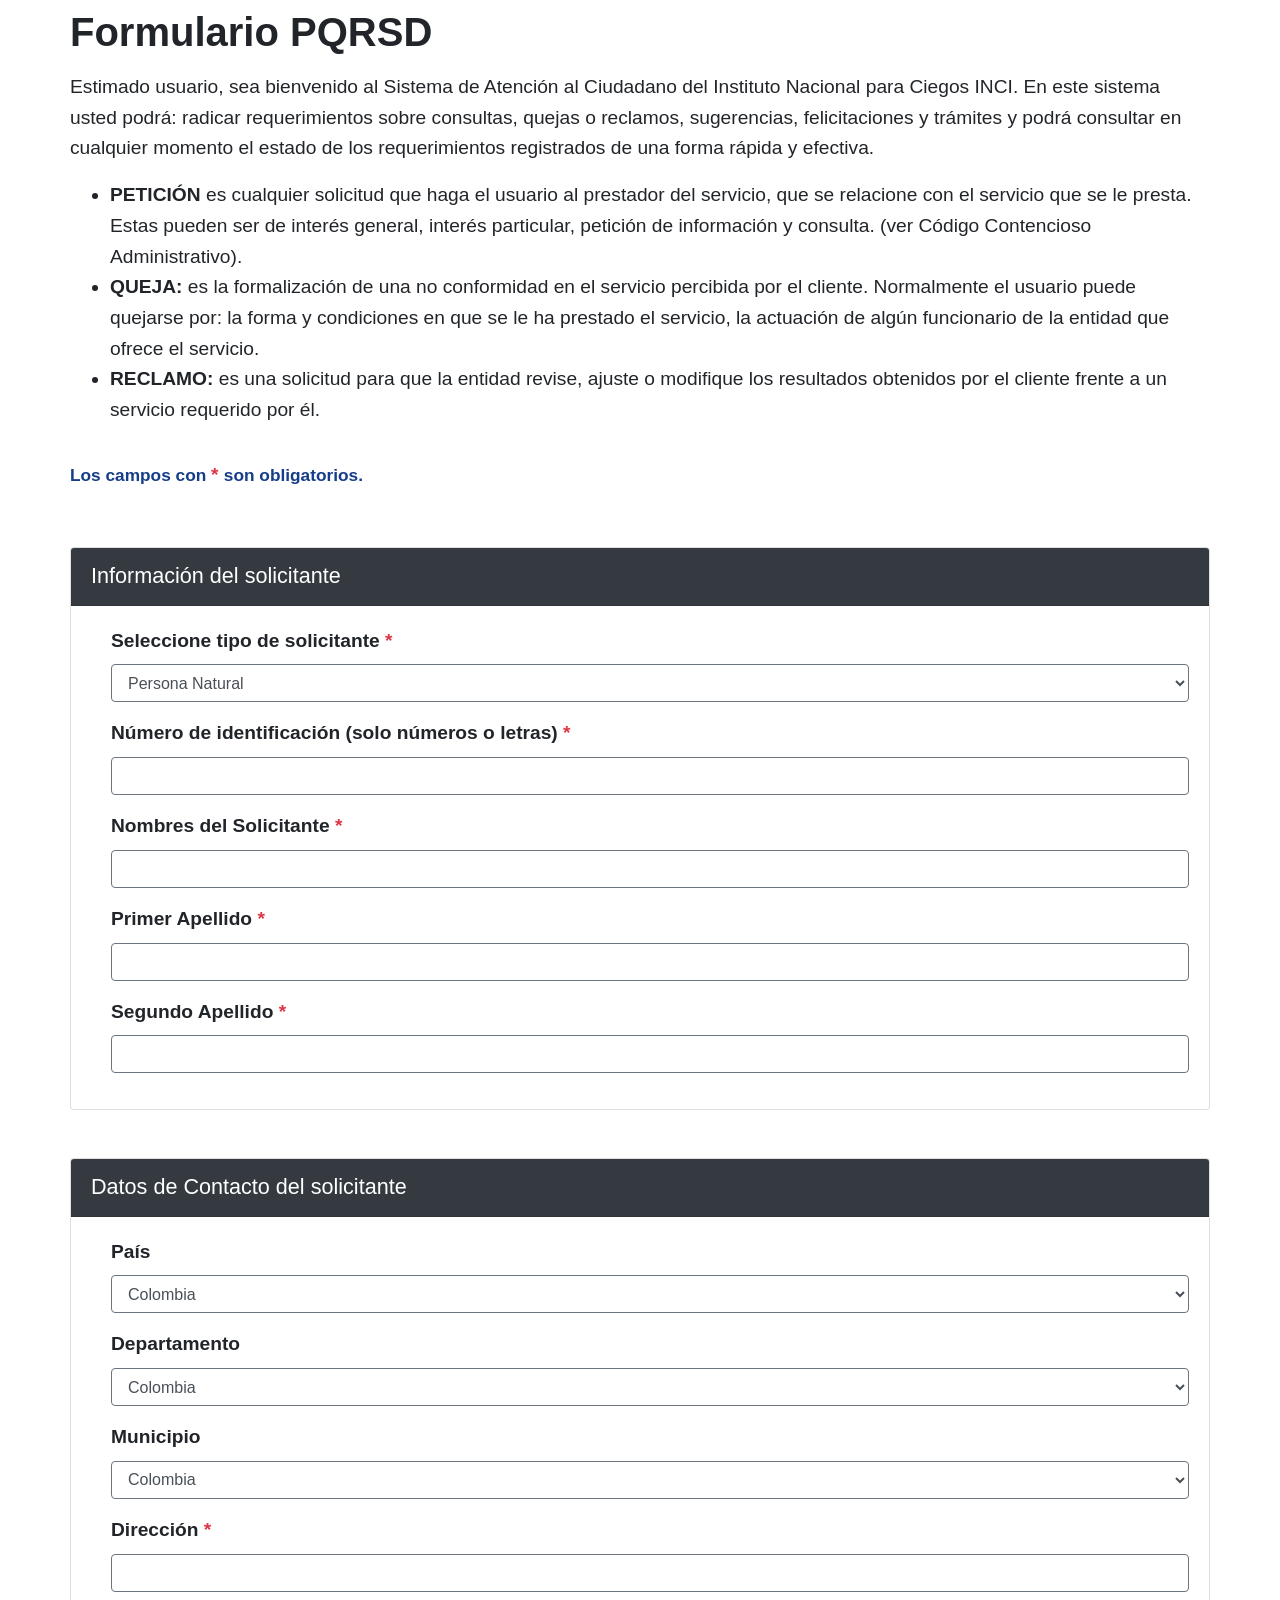
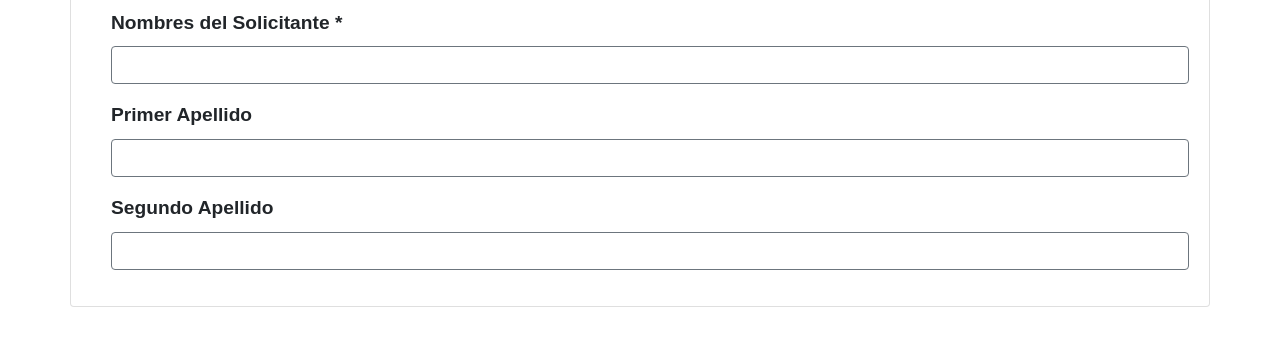
<file: index.html>
<!DOCTYPE html>
<html lang="en">

<head>
    <meta charset="UTF-8">
    <meta name="viewport" content="width=device-width, initial-scale=1.0">
    <link rel="stylesheet" href="https://stackpath.bootstrapcdn.com/bootstrap/4.3.1/css/bootstrap.min.css">
    <link rel="stylesheet" href="https://cdnjs.cloudflare.com/ajax/libs/font-awesome/5.14.0/css/all.min.css">
    <link rel="stylesheet" href="css/custom.css">
    <title>Document</title>
</head>

<body>
    <div class="container">
        <div class="row">
            <h1 class="d-block">Formulario PQRSD</h1>
            <p> Estimado usuario, sea bienvenido al Sistema de Atención al Ciudadano del Instituto Nacional para Ciegos
                INCI. En este sistema
                usted podrá: radicar requerimientos sobre consultas, quejas o reclamos, sugerencias,
                felicitaciones y trámites y podrá consultar en cualquier momento el estado de los requerimientos
                registrados de una forma rápida y efectiva.
                <ul>
                    <li><strong>PETICIÓN</strong> es cualquier solicitud que haga el usuario al prestador del servicio,
                        que se relacione con el
                        servicio que se le presta. Estas pueden ser de interés general, interés particular, petición de
                        información y consulta. (ver Código Contencioso Administrativo).</li>
                    <li><strong>QUEJA:</strong> es la formalización de una no conformidad en el servicio percibida por
                        el cliente. Normalmente el
                        usuario puede quejarse por: la forma y condiciones en que se le ha prestado el servicio, la
                        actuación de algún funcionario de la entidad que ofrece el servicio.</li>
                    <li> <strong>RECLAMO:</strong> es una solicitud para que la entidad revise, ajuste o modifique los
                        resultados obtenidos por el
                        cliente frente a un servicio requerido por él.</li>
                </ul>
            </p>
        </div>

        <div class="row">
            <h2><small class="font-weight-bolder">Los campos con <span class="text-danger font-weight-bolder"> * </span> son obligatorios.</small></h2>
        </div>
        <div class="row my-5">
            <div class="card w-100">
                <h2 class="card-header bg-dark text-white">Información del solicitante</h2>
                <div class="card-body">
                    <form>
                        <div class="form-check">
                            <div class="form-group">
                                <label class="font-weight-bolder" for="tipoDeSolicitante">Seleccione tipo de solicitante <span class="text-danger font-weight-bolder"> * </span></label>
                                <select class="form-control border border-secondary" id="tipoDeSolicitante">
                                    <option>Persona Natural</option>
                                    <option>Persona Jurídica</option>
                                </select>
                            </div>
                            <div class="form-group">
                                <label class="font-weight-bolder" for="exampleInputPassword1">Número de identificación (solo números o letras) <span class="text-danger font-weight-bolder">*</span> </label>
                                <input type="number" class="form-control border border-secondary" id="exampleInputPassword1">
                            </div>
                            <div class="form-group">
                                <label class="font-weight-bolder" for="exampleInputPassword1">Nombres del Solicitante <span class="text-danger font-weight-bolder"> * </span> </label>
                                <input type="number" class="form-control border border-secondary" id="exampleInputPassword1">
                            </div>
                            <div class="form-group">
                                <label class="font-weight-bolder" for="exampleInputPassword1">Primer Apellido <span class="text-danger font-weight-bolder"> * </span></label>
                                <input  type="number" class="form-control border border-secondary" id="exampleInputPassword1">
                            </div>
                            <div class="form-group">
                                <label class="font-weight-bolder" for="exampleInputPassword1">Segundo Apellido <span class="text-danger font-weight-bolder"> * </span></label>
                                <input type="number" class="form-control border border-secondary" id="exampleInputPassword1">
                            </div>
                        </div>
                    </form>
                </div>
            </div>
        </div>
        <div class="row my-5">
            <div class="card w-100">
                <h2 class="card-header bg-dark text-white">Datos de Contacto del solicitante</h2>
                <div class="card-body">
                    <form>
                        <div class="form-check">
                            <div class="form-group">
                                <label class="font-weight-bolder" for="tipoDeSolicitante">País</label>
                                <select class="form-control border border-secondary" id="tipoDeSolicitante">
                                    <option>Colombia</option>
                                </select>
                            </div>
                            <div class="form-group">
                                <label class="font-weight-bolder" for="tipoDeSolicitante">Departamento </label>
                                <select class="form-control border border-secondary" id="tipoDeSolicitante">
                                    <option>Colombia</option>
                                </select>
                            </div>
                            <div class="form-group">
                                <label class="font-weight-bolder" for="tipoDeSolicitante">Municipio</label>
                                <select class="form-control border border-secondary" id="tipoDeSolicitante">
                                    <option>Colombia</option>
                                </select>
                            </div>
                            <div class="form-group">
                                <label class="font-weight-bolder" for="exampleInputPassword1">Dirección <span class="text-danger font-weight-bolder">*</span> </label>
                                <input type="number" class="form-control border border-secondary" id="exampleInputPassword1">
                            </div>
                            <div class="form-group">
                                <label class="font-weight-bolder" for="exampleInputPassword1">Nombres del Solicitante * </label>
                                <input type="number" class="form-control border border-secondary" id="exampleInputPassword1">
                            </div>
                            <div class="form-group">
                                <label class="font-weight-bolder" for="exampleInputPassword1">Primer Apellido</label>
                                <input  type="number" class="form-control border border-secondary" id="exampleInputPassword1">
                            </div>
                            <div class="form-group">
                                <label class="font-weight-bolder" for="exampleInputPassword1">Segundo Apellido</label>
                                <input type="number" class="form-control border border-secondary" id="exampleInputPassword1">
                            </div>
                        </div>
                    </form>
                </div>
            </div>
        </div>


    </div>
    <script src="https://code.jquery.com/jquery-3.3.1.slim.min.js"
        integrity="sha384-q8i/X+965DzO0rT7abK41JStQIAqVgRVzpbzo5smXKp4YfRvH+8abtTE1Pi6jizo" crossorigin="anonymous">
    </script>
    <script src="https://cdnjs.cloudflare.com/ajax/libs/popper.js/1.14.7/umd/popper.min.js"
        integrity="sha384-UO2eT0CpHqdSJQ6hJty5KVphtPhzWj9WO1clHTMGa3JDZwrnQq4sF86dIHNDz0W1" crossorigin="anonymous">
    </script>
    <script src="https://stackpath.bootstrapcdn.com/bootstrap/4.3.1/js/bootstrap.min.js"
        integrity="sha384-JjSmVgyd0p3pXB1rRibZUAYoIIy6OrQ6VrjIEaFf/nJGzIxFDsf4x0xIM+B07jRM" crossorigin="anonymous">
    </script>
</body>

</html>
</file>
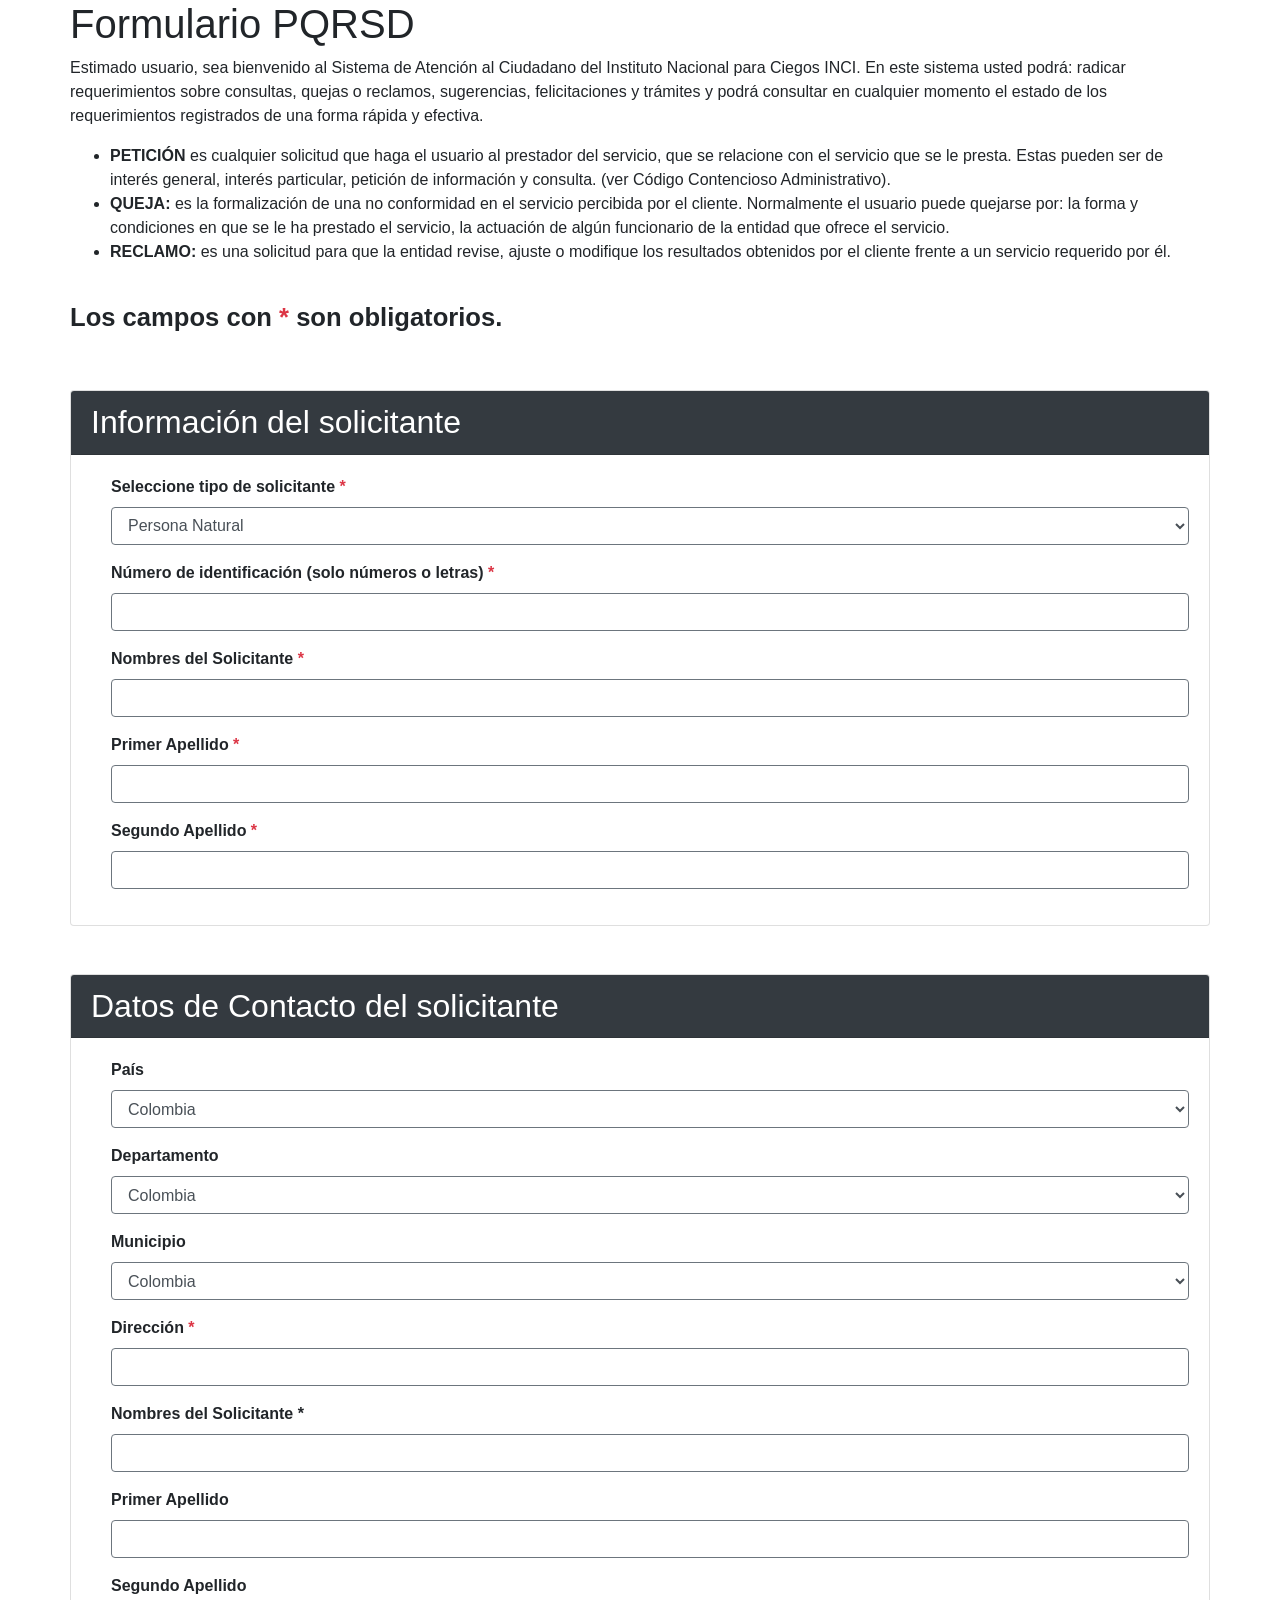
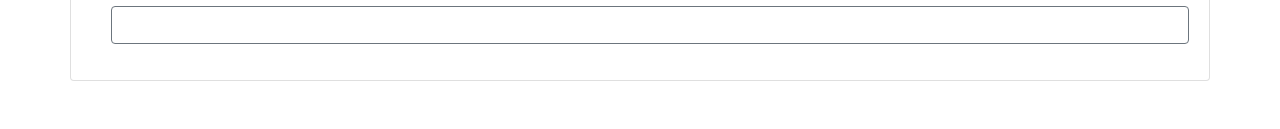
<file: form.html>
<!DOCTYPE html>
<html lang="en">

<head>
    <meta charset="UTF-8">
    <meta name="viewport" content="width=device-width, initial-scale=1.0">
    <link rel="stylesheet" href="https://stackpath.bootstrapcdn.com/bootstrap/4.3.1/css/bootstrap.min.css">
    <link rel="stylesheet" href="https://cdnjs.cloudflare.com/ajax/libs/font-awesome/5.14.0/css/all.min.css">
    <link rel="stylesheet" href="http://inci.gov.co/themes/vartheme_sub/css/custom.css">
    <title>Document</title>
</head>

<body>
    <div class="container">
        <div class="row">
            <h1 class="d-block">Formulario PQRSD</h1>
            <p> Estimado usuario, sea bienvenido al Sistema de Atención al Ciudadano del Instituto Nacional para Ciegos
                INCI. En este sistema
                usted podrá: radicar requerimientos sobre consultas, quejas o reclamos, sugerencias,
                felicitaciones y trámites y podrá consultar en cualquier momento el estado de los requerimientos
                registrados de una forma rápida y efectiva.
                <ul>
                    <li><strong>PETICIÓN</strong> es cualquier solicitud que haga el usuario al prestador del servicio,
                        que se relacione con el
                        servicio que se le presta. Estas pueden ser de interés general, interés particular, petición de
                        información y consulta. (ver Código Contencioso Administrativo).</li>
                    <li><strong>QUEJA:</strong> es la formalización de una no conformidad en el servicio percibida por
                        el cliente. Normalmente el
                        usuario puede quejarse por: la forma y condiciones en que se le ha prestado el servicio, la
                        actuación de algún funcionario de la entidad que ofrece el servicio.</li>
                    <li> <strong>RECLAMO:</strong> es una solicitud para que la entidad revise, ajuste o modifique los
                        resultados obtenidos por el
                        cliente frente a un servicio requerido por él.</li>
                </ul>
            </p>
        </div>

        <div class="row">
            <h2><small class="font-weight-bolder">Los campos con <span class="text-danger font-weight-bolder"> * </span> son obligatorios.</small></h2>
        </div>
        <div class="row my-5">
            <div class="card w-100">
                <h2 class="card-header bg-dark text-white">Información del solicitante</h2>
                <div class="card-body">
                    <form>
                        <div class="form-check">
                            <div class="form-group">
                                <label class="font-weight-bolder" for="tipoDeSolicitante">Seleccione tipo de solicitante <span class="text-danger font-weight-bolder"> * </span></label>
                                <select class="form-control border border-secondary" id="tipoDeSolicitante">
                                    <option>Persona Natural</option>
                                    <option>Persona Jurídica</option>
                                </select>
                            </div>
                            <div class="form-group">
                                <label class="font-weight-bolder" for="exampleInputPassword1">Número de identificación (solo números o letras) <span class="text-danger font-weight-bolder">*</span> </label>
                                <input type="number" class="form-control border border-secondary" id="exampleInputPassword1">
                            </div>
                            <div class="form-group">
                                <label class="font-weight-bolder" for="exampleInputPassword1">Nombres del Solicitante <span class="text-danger font-weight-bolder"> * </span> </label>
                                <input type="number" class="form-control border border-secondary" id="exampleInputPassword1">
                            </div>
                            <div class="form-group">
                                <label class="font-weight-bolder" for="exampleInputPassword1">Primer Apellido <span class="text-danger font-weight-bolder"> * </span></label>
                                <input  type="number" class="form-control border border-secondary" id="exampleInputPassword1">
                            </div>
                            <div class="form-group">
                                <label class="font-weight-bolder" for="exampleInputPassword1">Segundo Apellido <span class="text-danger font-weight-bolder"> * </span></label>
                                <input type="number" class="form-control border border-secondary" id="exampleInputPassword1">
                            </div>
                        </div>
                    </form>
                </div>
            </div>
        </div>
        <div class="row my-5">
            <div class="card w-100">
                <h2 class="card-header bg-dark text-white">Datos de Contacto del solicitante</h2>
                <div class="card-body">
                    <form>
                        <div class="form-check">
                            <div class="form-group">
                                <label class="font-weight-bolder" for="tipoDeSolicitante">País</label>
                                <select class="form-control border border-secondary" id="tipoDeSolicitante">
                                    <option>Colombia</option>
                                </select>
                            </div>
                            <div class="form-group">
                                <label class="font-weight-bolder" for="tipoDeSolicitante">Departamento </label>
                                <select class="form-control border border-secondary" id="tipoDeSolicitante">
                                    <option>Colombia</option>
                                </select>
                            </div>
                            <div class="form-group">
                                <label class="font-weight-bolder" for="tipoDeSolicitante">Municipio</label>
                                <select class="form-control border border-secondary" id="tipoDeSolicitante">
                                    <option>Colombia</option>
                                </select>
                            </div>
                            <div class="form-group">
                                <label class="font-weight-bolder" for="exampleInputPassword1">Dirección <span class="text-danger font-weight-bolder">*</span> </label>
                                <input type="number" class="form-control border border-secondary" id="exampleInputPassword1">
                            </div>
                            <div class="form-group">
                                <label class="font-weight-bolder" for="exampleInputPassword1">Nombres del Solicitante * </label>
                                <input type="number" class="form-control border border-secondary" id="exampleInputPassword1">
                            </div>
                            <div class="form-group">
                                <label class="font-weight-bolder" for="exampleInputPassword1">Primer Apellido</label>
                                <input  type="number" class="form-control border border-secondary" id="exampleInputPassword1">
                            </div>
                            <div class="form-group">
                                <label class="font-weight-bolder" for="exampleInputPassword1">Segundo Apellido</label>
                                <input type="number" class="form-control border border-secondary" id="exampleInputPassword1">
                            </div>
                        </div>
                    </form>
                </div>
            </div>
        </div>


    </div>
    <script src="https://code.jquery.com/jquery-3.3.1.slim.min.js"
        integrity="sha384-q8i/X+965DzO0rT7abK41JStQIAqVgRVzpbzo5smXKp4YfRvH+8abtTE1Pi6jizo" crossorigin="anonymous">
    </script>
    <script src="https://cdnjs.cloudflare.com/ajax/libs/popper.js/1.14.7/umd/popper.min.js"
        integrity="sha384-UO2eT0CpHqdSJQ6hJty5KVphtPhzWj9WO1clHTMGa3JDZwrnQq4sF86dIHNDz0W1" crossorigin="anonymous">
    </script>
    <script src="https://stackpath.bootstrapcdn.com/bootstrap/4.3.1/js/bootstrap.min.js"
        integrity="sha384-JjSmVgyd0p3pXB1rRibZUAYoIIy6OrQ6VrjIEaFf/nJGzIxFDsf4x0xIM+B07jRM" crossorigin="anonymous">
    </script>
</body>

</html>
</file>
<file: css/custom.css>
body, header, p, a, span, b, h1, h2, h3, h4, h5, h6, div, nav, li {
    font-family: 'Montserrat', sans-serif !important;
  }
  body, p, span, a, b, li {
    font-weight: 400;
    font-size: 1.2rem;
    line-height: 1.6em;
    word-break: break-word;
    text-rendering: optimizeLegibility;
  }
  a {
    font-size: 1rem;
  }
  h1, h1 a, h1 span {
    font-weight: 600;
    font-size: 2.5rem;
    line-height: 1.6em;
    word-break: break-word;
  }
  h2, h2 a {
    font-weight: 500;
    font-size: 1.35rem;
    line-height: 1.5em;
    color:#153D8A;
  }
  h3, h3 a {
    font-weight: 500;
    font-size: 1.4rem;
    line-height: 1.6em;
    word-break: break-word;
    color: #153D8A;
  }
  .blue-background {
    background-color:#005BCA !important;
  }
  #first-logo {
    padding-left: 0;
  }
  #second-logo {
    text-align: right;
    padding-right: 0;
  }
  #first-logo img {
    max-width: 181px;
    max-height: 64px;
  }
  #second-logo > section {
    float: right;
  }
  #second-logo img {
    max-width: 181px;
    max-height: 43px;
  }
  .navbar-light .navbar-nav .nav-link {
    color:#FFF;
  }
  .region-navigation-collapsible {
      margin:0 auto;
  }
  .slick--view--slider {
    position: relative;
  }
  .slick-button {
    position: absolute;
    right: 25px;
    bottom: 25px;
    border:none;
    opacity: .5 !important;
    width: 35px;
    height: 35px;
    z-index: 10;
  }
  #play {
    display:none;
  }
  #pause{
    background: url(/sites/default/files/pause.png) no-repeat;
    background-size: 35px 35px;
  }
  
  #play {
    background: url(/sites/default/files/play.png) no-repeat;
    background-size: 35px 35px;
  }
  .region-hero-slider {
    position: relative;
  }
  .region-hero-slider .views-field-nothing {
    position: absolute;
    bottom: 15px;
    right: 15px;
    max-width: 40px;
  }
  .block-views .views-field-title {
    height:110px;
    overflow:hidden;
  }
  .view-blog-inci h2.mb-3 {
    height:103px;
    overflow:hidden;
  }
  .block-views .view-content > h3 {
    display:none;
  }
  header #search-block-form {
    padding:0 15px;
  }
  #search-block-form .form-group {
    margin-bottom:0;
  }
  #edit-submit {
    background-color:#28a745;
    border-color:#28a745;
    margin-left:0.5rem;
  }
  #block-views-block-inpulso-block-1-2 h2, #block-views-block-inpulso-block-2-2 h2,
  #block-views-block-inpulso-block-3-2 h2, .block-views-blockpublicaciones-internas-block-1 h2,
  .block-views-blockpublicaciones-internas-block-2 h2 {
    color:#FFF;
    border-radius: 10px;
    padding:5px 15px;
  }
  #block-views-block-inpulso-block-1-2 h2, .block-views-blockpublicaciones-internas-block-1 h2 {
    background-color:#70951F;
  }
  #block-views-block-inpulso-block-2-2 h2 {
    background-color:#174BAF;
  }
  #block-views-block-inpulso-block-3-2 h2,  .block-views-blockpublicaciones-internas-block-2 h2 {
    background-color:#7817AF;
  }
  .views-view-grid {
    padding:0;
  }
  .block-views {
    margin-bottom: 45px;
  }
  #imce-fm .imce-item.file{
    display:block;
  }
  .view-blog-inci .form-group {
    margin-right: 1rem;
  }
  .view-blog-inci .form-control {
    display: inline;
  }
  .slick-list {
    margin-bottom:1rem;
  }
  .container.card {
    border:none;
  }
  .panel-region.card-header, .panel-region.card-block, .panel-region.card-footer {
    border:none;
    background-color: transparent;
  }
  .player-button {
    font-size: 30px;
  }
  .pause-button {
    display: none;
  }
  .incicolor {
    color:#153D8A;
  }
  .audio-button {
    width: 40px;
    height: 40px;
    border: 0;
    background-color: transparent;
    color: #153D8A;
    font-size: 2.2rem;
    padding:0;
    margin:0;
  }
  .view-catalogo-tienda #edit-categoria {
    display: -webkit-box;
    display: -webkit-flex;
    display: -ms-flexbox;
    display: flex;
    -webkit-flex-wrap: wrap;
    -ms-flex-wrap: wrap;
    flex-wrap: wrap;
    margin-right: -15px;
    margin-left: -15px;
  }
  .view-catalogo-tienda #edit-categoria  div {
    -webkit-box-flex: 0;
    -webkit-flex: 0 0 33.33333%;
    -ms-flex: 0 0 33.33333%;
    flex: 0 0 33.33333%;
    max-width: 33.33333%;
    text-align:center;  
  }
  .js-form-submit {
    max-width:150px;
  }
  .row-eq-height .col-md-4, .row-eq-height .card {
      min-height:455px;
  }
  @media screen and (max-width: 768px) {
    .view-catalogo-tienda #edit-categoria  div {
      -webkit-box-flex: 0;
      -webkit-flex: 0 0 100%;
      -ms-flex: 0 0 100%;
      flex: 0 0 100%;
      max-width: 100%;
    }
  }
  @media screen and (min-width: 991px) {
    #navbar-collapse {
      position: relative;
    }
    .region-navigation-collapsible {
      height: 2rem;
    }
    #block-vartheme-sub-main-menu {
      position: absolute;
      left: 0;
    }
    #block-formulariodebusqueda-2 {
      position: absolute;
      right: 0;
    }
  }
</file>
